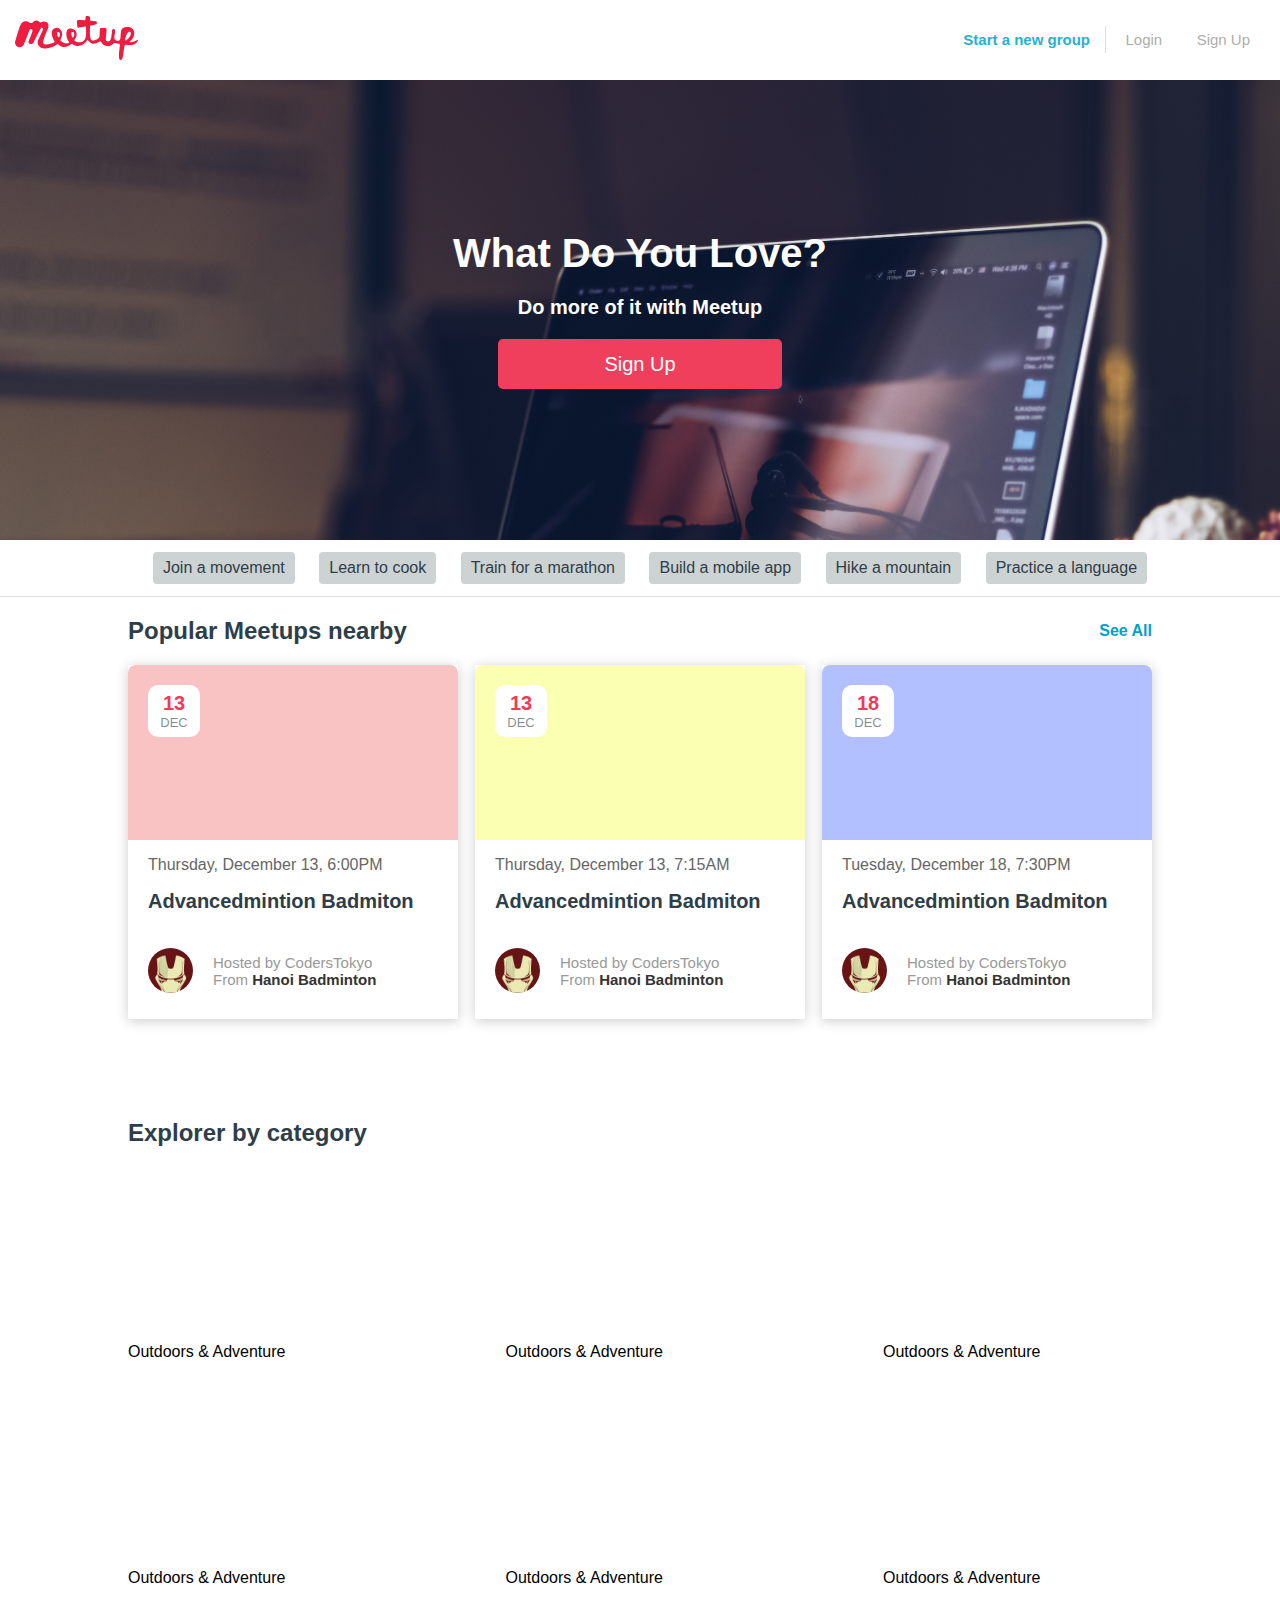
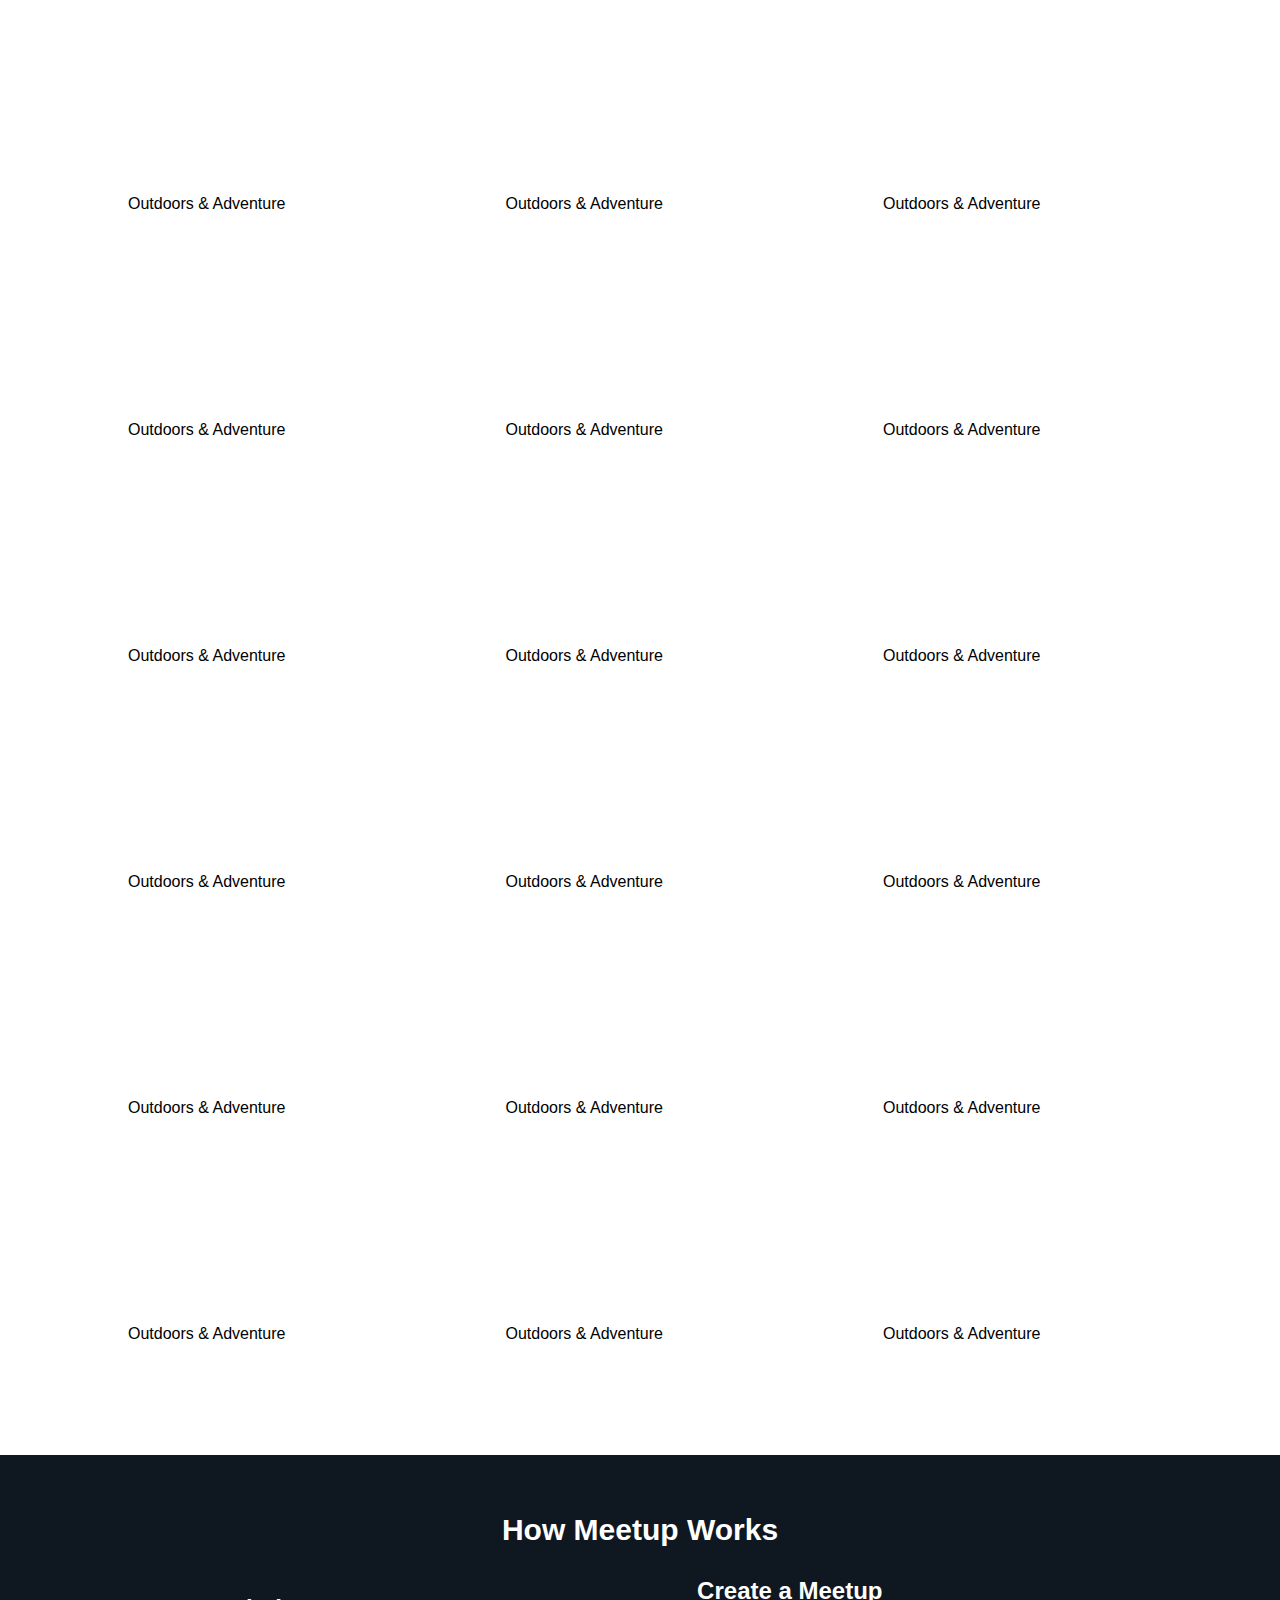
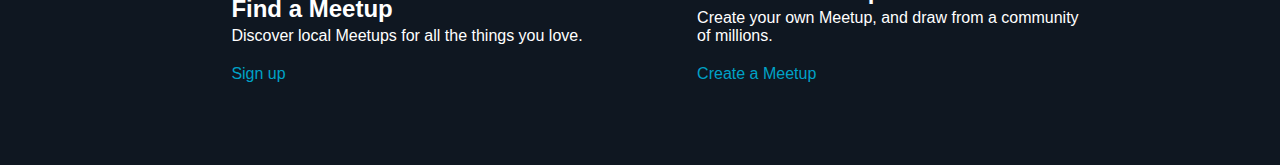
<file: index.html>
<!DOCTYPE html>
<html>

<head>
    <meta charset="utf-8" />
    <meta http-equiv="X-UA-Compatible" content="IE=edge">
    <title>Meetup</title>
    <meta name="viewport" content="width=device-width, initial-scale=1">
    <link rel="stylesheet" href="https://use.fontawesome.com/releases/v5.6.0/css/all.css" integrity="sha384-aOkxzJ5uQz7WBObEZcHvV5JvRW3TUc2rNPA7pe3AwnsUohiw1Vj2Rgx2KSOkF5+h" crossorigin="anonymous">
    <link rel="stylesheet" href="./css/header.css">
    <link rel="stylesheet" href="./css/title.css">
    <link rel="stylesheet" href="./css/navbar.css">
    <link rel="stylesheet" href="./css/main.css">
    <link rel="stylesheet" href="./css/event.css">
    <link rel="stylesheet" href="./css/category.css">
    <link rel="stylesheet" href="./css/shortcutMeetup.css">
</head>

<body>
    <!-- Header -->
    <header id="header">
        <div class="logo">
            <a href="#"><img src="./img/logo.svg"></a>
        </div>
        <div class="bar">
            <ul>
                <li class="hasBorder"><a class="special" href="#">Start a new group</a></li>
                <li><a href="#">Login</a></li>
                <li><a href="#">Sign Up</a></li>
            </ul>
        </div>
    </header>

    <!-- Title -->

    <div class="title">
        <h1>What Do You Love?</h1>
        <p>Do more of it with Meetup</p>
        <a href="#"><span>Sign Up</span></a>
    </div>

    <!-- Navigation Bar -->

    <div class="nav-bar">
        <ul>
            <li class="btn-navBar"><a href="#">Join a movement</a></li>
            <li class="btn-navBar"><a href="#">Learn to cook</a></li>
            <li class="btn-navBar"><a href="#">Train for a marathon</a></li>
            <li class="btn-navBar"><a href="#">Build a mobile app</a></li>
            <li class="btn-navBar"><a href="#">Hike a mountain</a></li>
            <li class="btn-navBar"><a href="#">Practice a language</a></li>
        </ul>
    </div>

    <!-- Event -->

    <section id="event">
        <div class="event-title">
            <h2>Popular Meetups nearby</h2>
            <a href="#" class="see-all">See All</a>
        </div>

        <div class="event-content">
            <div class="event-item">
                <div class="event-img">
                    <div class="event-time">
                        <span class="date">13</span>
                        <span class="month">Dec</span>
                    </div>
                    <div class="overlay overlay1"></div>
                </div>

                <div class="event-text">
                    <div class="location">
                        <p>Thursday, December 13, 6:00PM</p>
                        <h2>Advancedmintion Badmiton</h2>
                    </div>
                    <div class="host-info">
                        <div class="avatar"></div>
                        <p>Hosted by CodersTokyo <br>
                            From <a href="#">Hanoi Badminton</a>
                        </p>
                    </div>
                </div>
            </div>

            <div class="event-item">
                <div class="event-img">
                    <div class="event-time">
                        <span class="date">13</span>
                        <span class="month">Dec</span>
                    </div>
                    <div class="overlay overlay2"></div>
                </div>

                <div class="event-text">
                    <div class="location">
                        <p>Thursday, December 13, 7:15AM</p>
                        <h2>Advancedmintion Badmiton</h2>
                    </div>
                    <div class="host-info">
                        <div class="avatar"></div>
                        <p>Hosted by CodersTokyo <br>
                            From <a href="#">Hanoi Badminton</a>
                        </p>
                    </div>
                </div>
            </div>

            <div class="event-item">
                <div class="event-img">
                    <div class="event-time">
                        <span class="date">18</span>
                        <span class="month">Dec</span>
                    </div>
                    <div class="overlay overlay3"></div>
                </div>

                <div class="event-text">
                    <div class="location">
                        <p>Tuesday, December 18, 7:30PM</p>
                        <h2>Advancedmintion Badmiton</h2>
                    </div>
                    <div class="host-info">
                        <div class="avatar"></div>
                        <p>Hosted by CodersTokyo <br>
                            From <a href="#">Hanoi Badminton</a>
                        </p>
                    </div>
                </div>
            </div>
        </div>
    </section>

    <!-- Category -->
    <section id="category">
        <h2>Explorer by category</h2>
        <div class="category-container">
            <div class="category-item">
                <a href="#">
                    <div class="category-img"></div>
                </a>
                <p>Outdoors & Adventure</p>
            </div>

            <div class="category-item">
                <a href="#">
                    <div class="category-img"></div>
                </a>
                <p>Outdoors & Adventure</p>
            </div>

            <div class="category-item">
                <a href="#">
                    <div class="category-img"></div>
                </a>
                <p>Outdoors & Adventure</p>
            </div>

            <div class="category-item">
                <a href="#">
                    <div class="category-img"></div>
                </a>
                <p>Outdoors & Adventure</p>
            </div>
            <div class="category-item">
                <a href="#">
                    <div class="category-img"></div>
                </a>
                <p>Outdoors & Adventure</p>
            </div>
            <div class="category-item">
                <a href="#">
                    <div class="category-img"></div>
                </a>
                <p>Outdoors & Adventure</p>
            </div>
            <div class="category-item">
                <a href="#">
                    <div class="category-img"></div>
                </a>
                <p>Outdoors & Adventure</p>
            </div>
            <div class="category-item">
                <a href="#">
                    <div class="category-img"></div>
                </a>
                <p>Outdoors & Adventure</p>
            </div>
            <div class="category-item">
                <a href="#">
                    <div class="category-img"></div>
                </a>
                <p>Outdoors & Adventure</p>
            </div>
            <div class="category-item">
                <a href="#">
                    <div class="category-img"></div>
                </a>
                <p>Outdoors & Adventure</p>
            </div>
            <div class="category-item">
                <a href="#">
                    <div class="category-img"></div>
                </a>
                <p>Outdoors & Adventure</p>
            </div>
            <div class="category-item">
                <a href="#">
                    <div class="category-img"></div>
                </a>
                <p>Outdoors & Adventure</p>
            </div>
            <div class="category-item">
                <a href="#">
                    <div class="category-img"></div>
                </a>
                <p>Outdoors & Adventure</p>
            </div>
            <div class="category-item">
                <a href="#">
                    <div class="category-img"></div>
                </a>
                <p>Outdoors & Adventure</p>
            </div>
            <div class="category-item">
                <a href="#">
                    <div class="category-img"></div>
                </a>
                <p>Outdoors & Adventure</p>
            </div>
            <div class="category-item">
                <a href="#">
                    <div class="category-img"></div>
                </a>
                <p>Outdoors & Adventure</p>
            </div>
            <div class="category-item">
                <a href="#">
                    <div class="category-img"></div>
                </a>
                <p>Outdoors & Adventure</p>
            </div>
            <div class="category-item">
                <a href="#">
                    <div class="category-img"></div>
                </a>
                <p>Outdoors & Adventure</p>
            </div>
            <div class="category-item">
                <a href="#">
                    <div class="category-img"></div>
                </a>
                <p>Outdoors & Adventure</p>
            </div>
            <div class="category-item">
                <a href="#">
                    <div class="category-img"></div>
                </a>
                <p>Outdoors & Adventure</p>
            </div>
            <div class="category-item">
                <a href="#">
                    <div class="category-img"></div>
                </a>
                <p>Outdoors & Adventure</p>
            </div>
            <div class="category-item">
                <a href="#">
                    <div class="category-img"></div>
                </a>
                <p>Outdoors & Adventure</p>
            </div>
            <div class="category-item">
                <a href="#">
                    <div class="category-img"></div>
                </a>
                <p>Outdoors & Adventure</p>
            </div>
            <div class="category-item">
                <a href="#">
                    <div class="category-img"></div>
                </a>
                <p>Outdoors & Adventure</p>
            </div>
        </div>
    </section>

    <!-- How Meetup Works -->
    <section id="howMeetupWorks">
        <h2 class="howMeetupWorks-title">How Meetup Works</h2>
        <div class="howMeetupWords-container">

            <div class="howMeetupWorks-find">
                <i class="fas fa-search"></i>
                <div class="howMeetup-findContent">
                    <h2>Find a Meetup</h2>
                    <p>Discover local Meetups for all the things you love.</p>
                    <a href="#" class="findMeetup">
                        Sign up
                        <i class="fas fa-arrow-right"></i>
                    </a>
                </div>
            </div>

            <div class="howMeetupWorks-create">
                <i class="fas fa-plus"></i>
                <div class="howMeetup-createContent">
                    <h2>Create a Meetup</h2>
                    <p>Create your own Meetup, and draw from a community <br> of millions.</p>
                    <a href="#" class="createMeetup">
                        Create a Meetup
                        <i class="fas fa-arrow-right"></i>
                    </a>
                </div>
            </div>
        </div>
    </section>
</body>

</html>
</file>
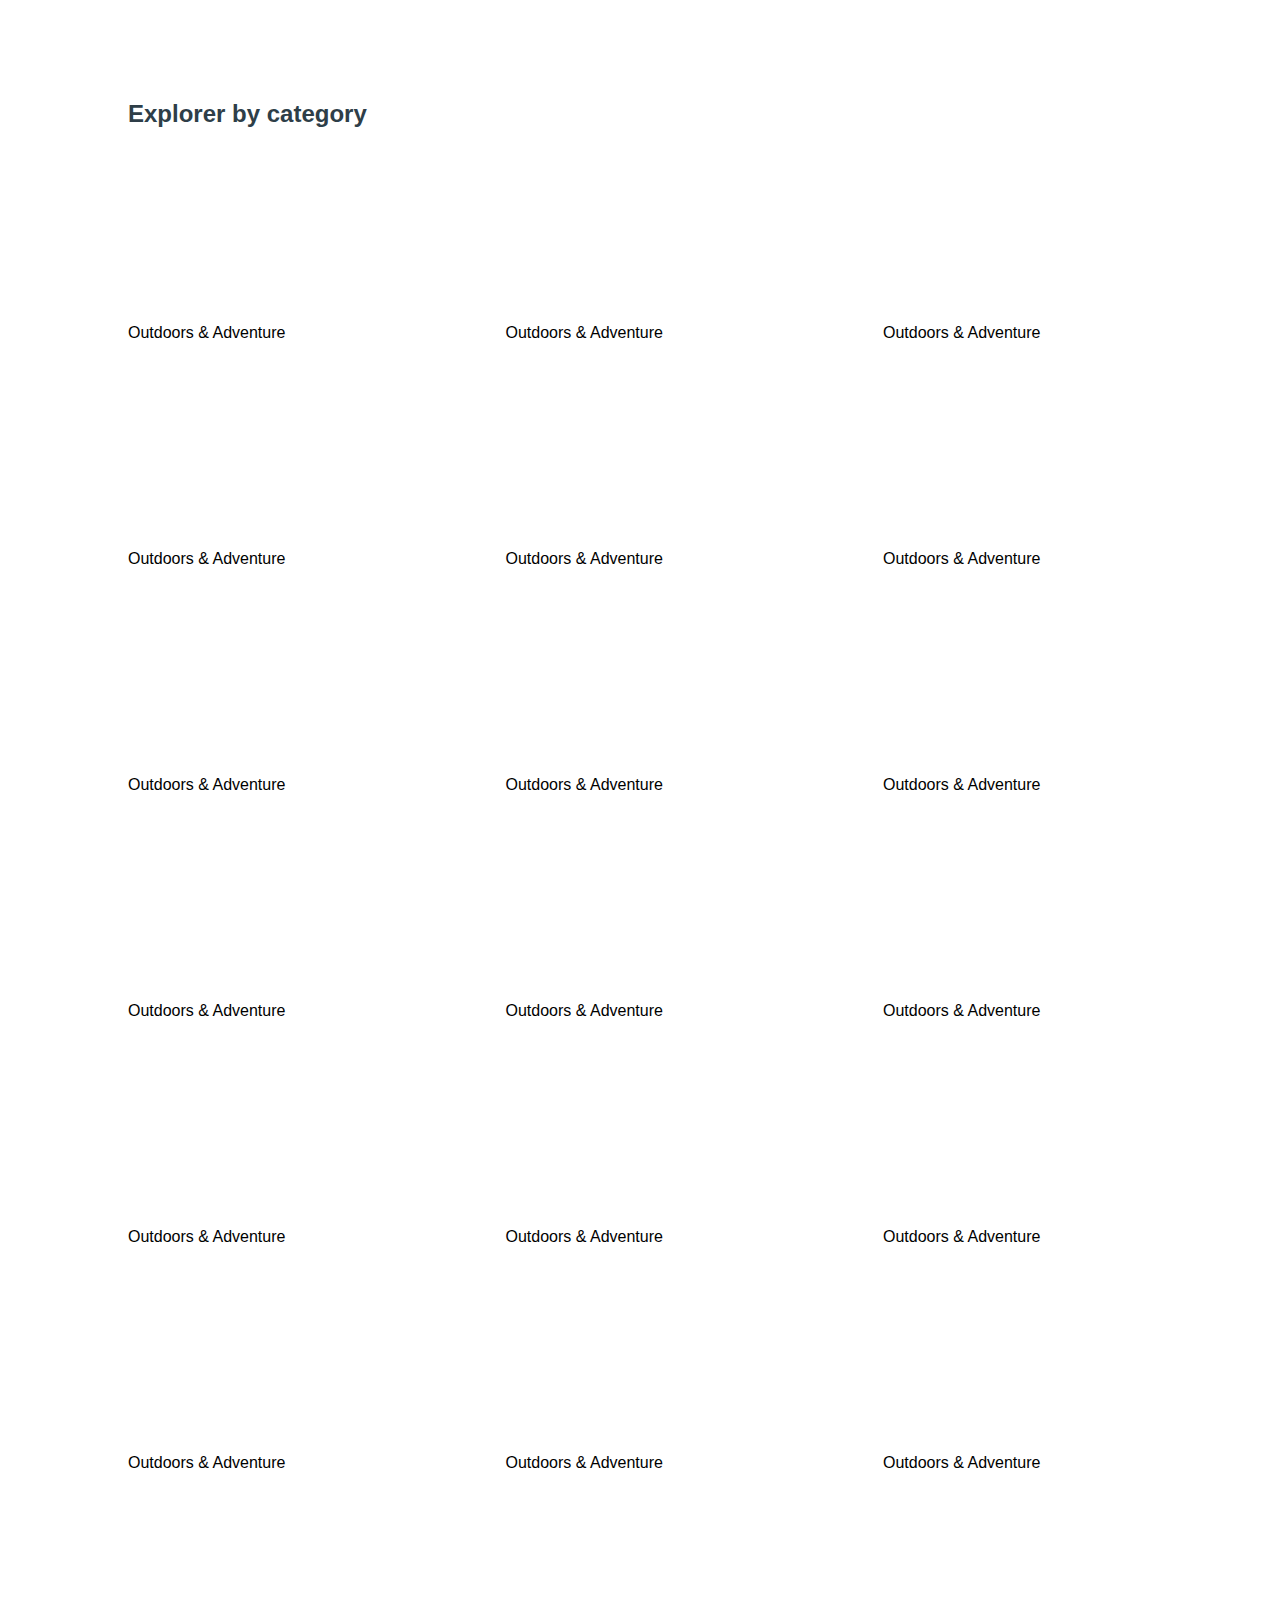
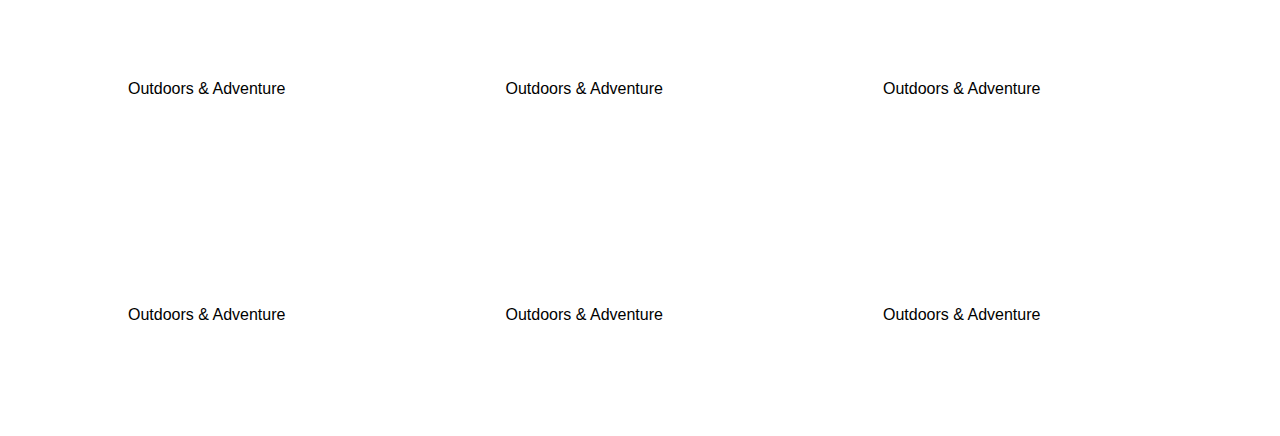
<file: components/category.html>
<!DOCTYPE html>
<html>

<head>
    <meta charset="utf-8" />
    <meta http-equiv="X-UA-Compatible" content="IE=edge">
    <title>Category</title>
    <meta name="viewport" content="width=device-width, initial-scale=1">
    <link rel="stylesheet" href="../css/main.css" />
    <link rel="stylesheet" href="../css/category.css">
</head>

<body>
    <section id="category">
        <h2>Explorer by category</h2>
        <div class="category-container">
            <div class="category-item">
                <a href="#">
                    <div class="category-img"></div>
                </a>
                <p>Outdoors & Adventure</p>
            </div>

            <div class="category-item">
                <a href="#">
                    <div class="category-img" ></div>
                </a>
                <p>Outdoors & Adventure</p>
            </div>

            <div class="category-item">
                <a href="#">
                    <div class="category-img"></div>
                </a>
                <p>Outdoors & Adventure</p>
            </div>

            <div class="category-item">
                <a href="#">
                    <div class="category-img"></div>
                </a>
                <p>Outdoors & Adventure</p>
            </div>
            <div class="category-item">
                <a href="#">
                    <div class="category-img"></div>
                </a>
                <p>Outdoors & Adventure</p>
            </div>
            <div class="category-item">
                <a href="#">
                    <div class="category-img"></div>
                </a>
                <p>Outdoors & Adventure</p>
            </div>
            <div class="category-item">
                <a href="#">
                    <div class="category-img"></div>
                </a>
                <p>Outdoors & Adventure</p>
            </div>
            <div class="category-item">
                <a href="#">
                    <div class="category-img"></div>
                </a>
                <p>Outdoors & Adventure</p>
            </div>
            <div class="category-item">
                <a href="#">
                    <div class="category-img"></div>
                </a>
                <p>Outdoors & Adventure</p>
            </div>
            <div class="category-item">
                <a href="#">
                    <div class="category-img"></div>
                </a>
                <p>Outdoors & Adventure</p>
            </div>
            <div class="category-item">
                <a href="#">
                    <div class="category-img"></div>
                </a>
                <p>Outdoors & Adventure</p>
            </div>
            <div class="category-item">
                <a href="#">
                    <div class="category-img"></div>
                </a>
                <p>Outdoors & Adventure</p>
            </div>
            <div class="category-item">
                <a href="#">
                    <div class="category-img"></div>
                </a>
                <p>Outdoors & Adventure</p>
            </div>
            <div class="category-item">
                <a href="#">
                    <div class="category-img"></div>
                </a>
                <p>Outdoors & Adventure</p>
            </div>
            <div class="category-item">
                <a href="#">
                    <div class="category-img"></div>
                </a>
                <p>Outdoors & Adventure</p>
            </div>
            <div class="category-item">
                <a href="#">
                    <div class="category-img"></div>
                </a>
                <p>Outdoors & Adventure</p>
            </div>
            <div class="category-item">
                <a href="#">
                    <div class="category-img"></div>
                </a>
                <p>Outdoors & Adventure</p>
            </div>
            <div class="category-item">
                <a href="#">
                    <div class="category-img"></div>
                </a>
                <p>Outdoors & Adventure</p>
            </div>
            <div class="category-item">
                <a href="#">
                    <div class="category-img"></div>
                </a>
                <p>Outdoors & Adventure</p>
            </div>
            <div class="category-item">
                <a href="#">
                    <div class="category-img"></div>
                </a>
                <p>Outdoors & Adventure</p>
            </div>
            <div class="category-item">
                <a href="#">
                    <div class="category-img"></div>
                </a>
                <p>Outdoors & Adventure</p>
            </div>
            <div class="category-item">
                <a href="#">
                    <div class="category-img"></div>
                </a>
                <p>Outdoors & Adventure</p>
            </div>
            <div class="category-item">
                <a href="#">
                    <div class="category-img"></div>
                </a>
                <p>Outdoors & Adventure</p>
            </div>
            <div class="category-item">
                <a href="#">
                    <div class="category-img"></div>
                </a>
                <p>Outdoors & Adventure</p>
            </div>
        </div>
    </section>
</body>

</html>
</file>
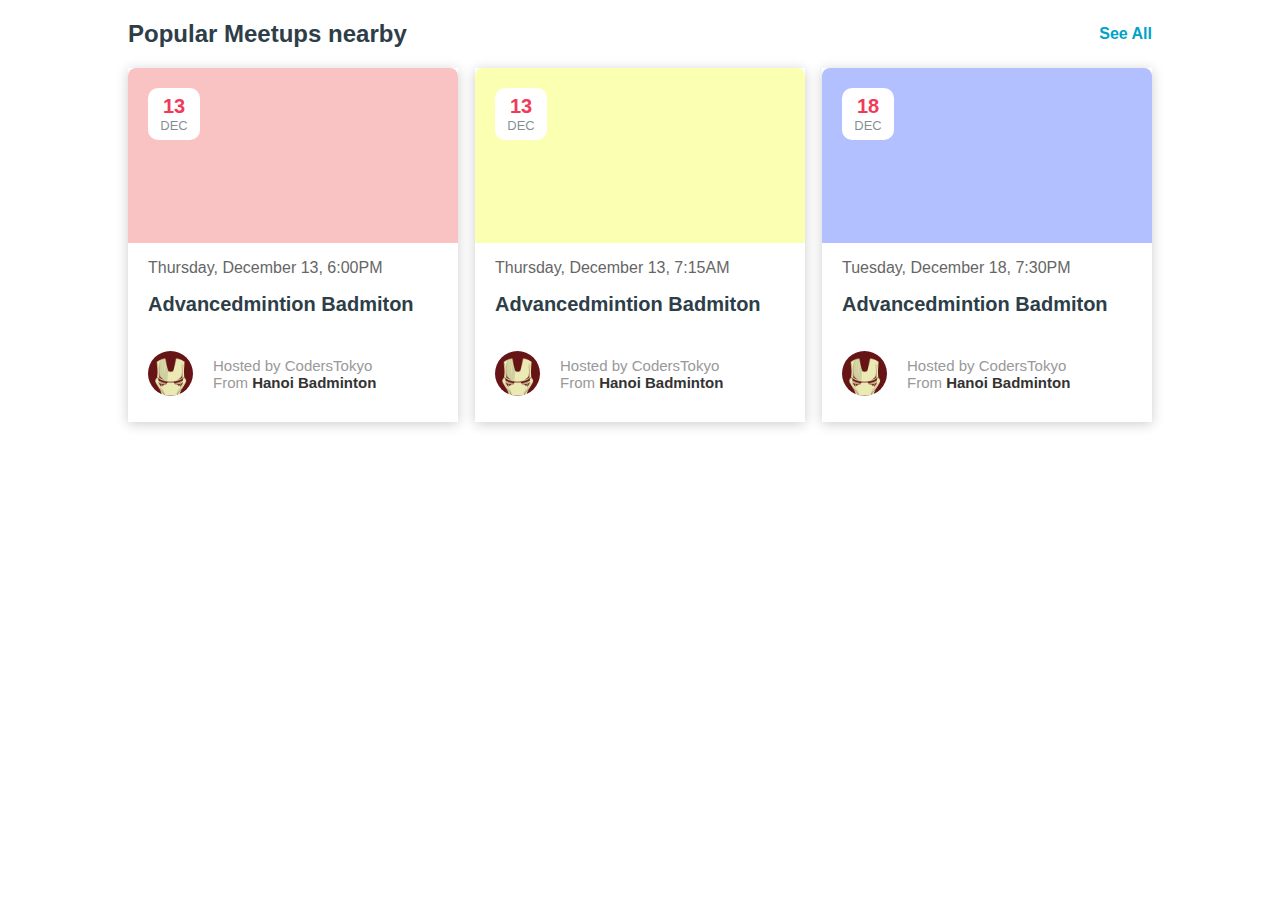
<file: components/event.html>
<!DOCTYPE html>
<html>

<head>
    <meta charset="utf-8" />
    <meta http-equiv="X-UA-Compatible" content="IE=edge">
    <title>Event</title>
    <meta name="viewport" content="width=device-width, initial-scale=1">
    <link rel="stylesheet" href="../css/main.css" />
    <link rel="stylesheet" href="../css/event.css">
</head>

<body>
    <section id="event">
        <div class="event-title">
            <h2>Popular Meetups nearby</h2>
            <a href="#" class="see-all">See All</a>
        </div>

        <div class="event-content">
            <div class="event-item">
                <div class="event-img">
                    <div class="event-time">
                        <span class="date">13</span>
                        <span class="month">Dec</span>
                    </div>
                    <div class="overlay overlay1"></div>
                </div>

                <div class="event-text">
                    <div class="location">
                        <p>Thursday, December 13, 6:00PM</p>
                        <h2>Advancedmintion Badmiton</h2>
                    </div>
                    <div class="host-info">
                        <div class="avatar"></div>
                        <p>Hosted by CodersTokyo <br>
                            From <a href="#">Hanoi Badminton</a>
                        </p>
                    </div>
                </div>
            </div>

            <div class="event-item">
                <div class="event-img">
                    <div class="event-time">
                        <span class="date">13</span>
                        <span class="month">Dec</span>
                    </div>
                    <div class="overlay overlay2"></div>
                </div>

                <div class="event-text">
                    <div class="location">
                        <p>Thursday, December 13, 7:15AM</p>
                        <h2>Advancedmintion Badmiton</h2>
                    </div>
                    <div class="host-info">
                        <div class="avatar"></div>
                        <p>Hosted by CodersTokyo <br>
                            From <a href="#">Hanoi Badminton</a>
                        </p>
                    </div>
                </div>
            </div>

            <div class="event-item">
                <div class="event-img">
                    <div class="event-time">
                        <span class="date">18</span>
                        <span class="month">Dec</span>
                    </div>
                    <div class="overlay overlay3"></div>
                </div>

                <div class="event-text">
                    <div class="location">
                        <p>Tuesday, December 18, 7:30PM</p>
                        <h2>Advancedmintion Badmiton</h2>
                    </div>
                    <div class="host-info">
                        <div class="avatar"></div>
                        <p>Hosted by CodersTokyo <br>
                            From <a href="#">Hanoi Badminton</a>
                        </p>
                    </div>
                </div>
            </div>
        </div>
    </section>
</body>

</html>
</file>
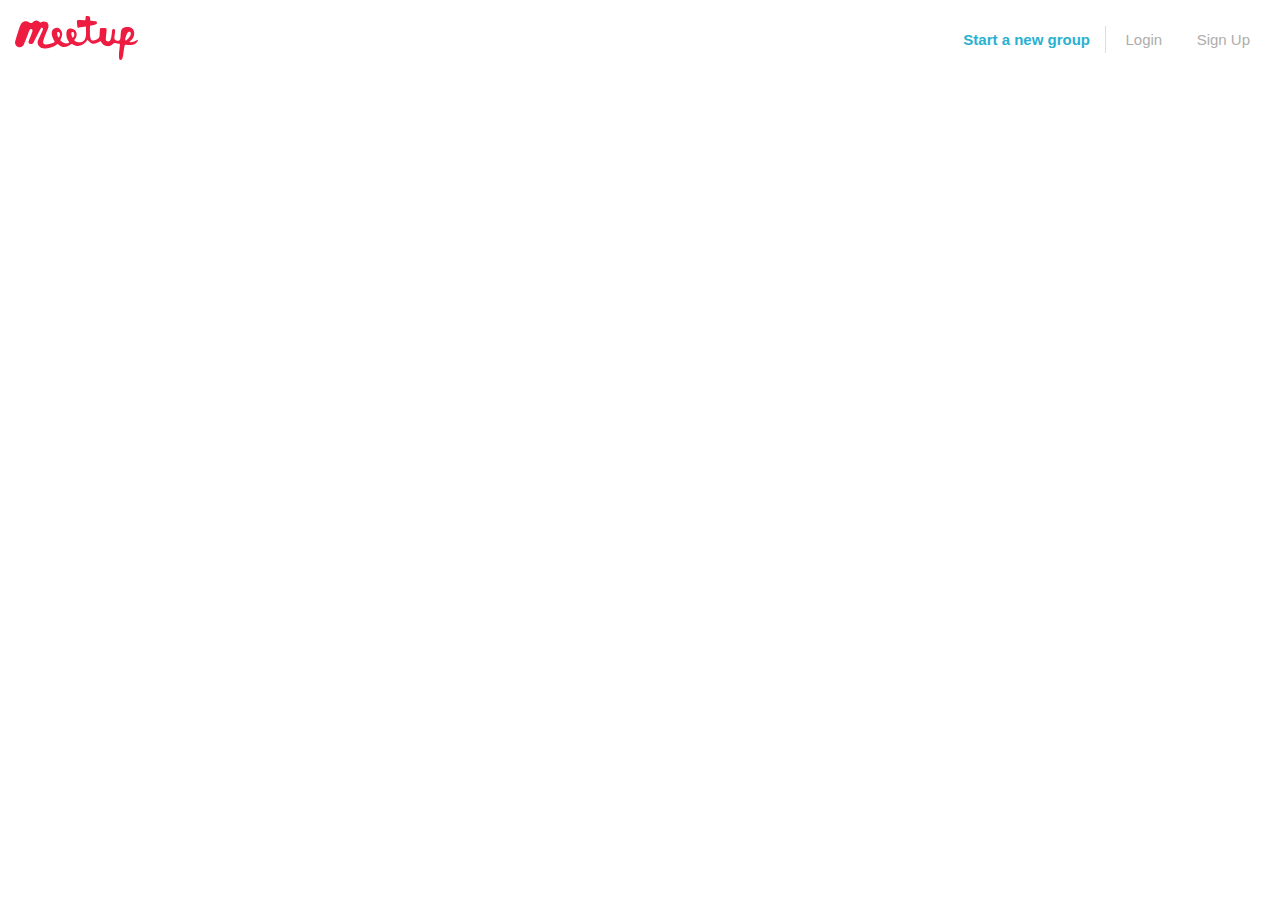
<file: components/header.html>
<!DOCTYPE html>
<html lang="en">
<head>
    <link rel="stylesheet" href="../css/main.css">
    <link rel="stylesheet" href="../css/header.css">
    <title>Meetup</title>
</head>
<body>
    <header id="header">
        <div class="logo">
            <a href="#"><img src="../img/logo.svg"></a>
        </div>
        <div class="bar">
            <ul>
                <li class="hasBorder"><a class="special" href="#">Start a new group</a></li>
                <li><a href="#">Login</a></li>
                <li><a href="#">Sign Up</a></li>
            </ul>
        </div>
    </header>
</body>
</html>
</file>
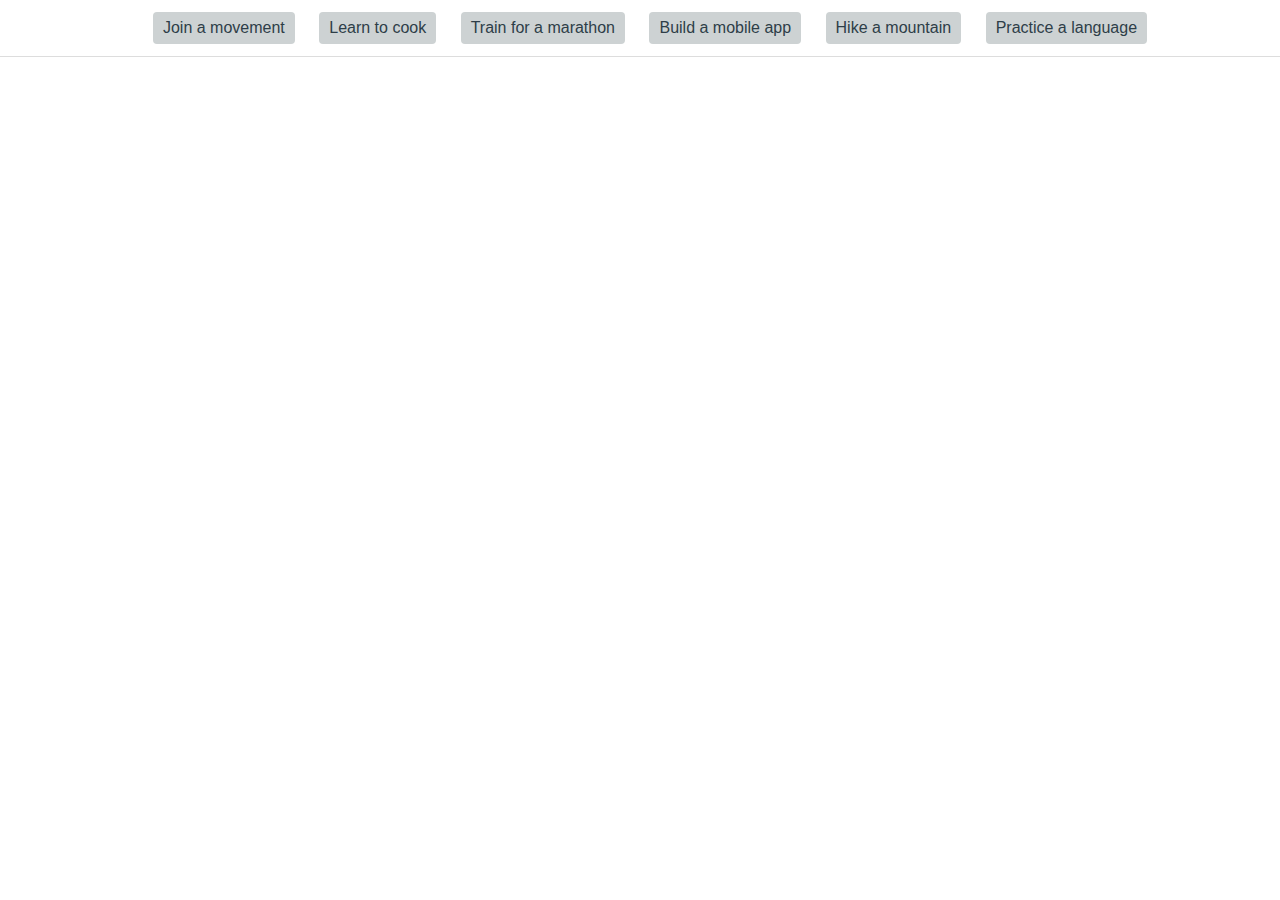
<file: components/navbar.html>
<!DOCTYPE html>
<html>
<head>
    <meta charset="utf-8" />
    <meta http-equiv="X-UA-Compatible" content="IE=edge">
    <title>Navigation Bar</title>
    <meta name="viewport" content="width=device-width, initial-scale=1">
    <link rel="stylesheet"  href="../css/main.css" />
    <link rel="stylesheet" href="../css/navbar.css">
</head>
<body>
    <div class="nav-bar">
        <ul>
            <li class="btn-navBar"><a href="#">Join a movement</a></li>
            <li class="btn-navBar"><a href="#">Learn to cook</a></li>
            <li class="btn-navBar"><a href="#">Train for a marathon</a></li>
            <li class="btn-navBar"><a href="#">Build a mobile app</a></li>
            <li class="btn-navBar"><a href="#">Hike a mountain</a></li>
            <li class="btn-navBar"><a href="#">Practice a language</a></li>
        </ul>
    </div> 
</body>
</html>
</file>
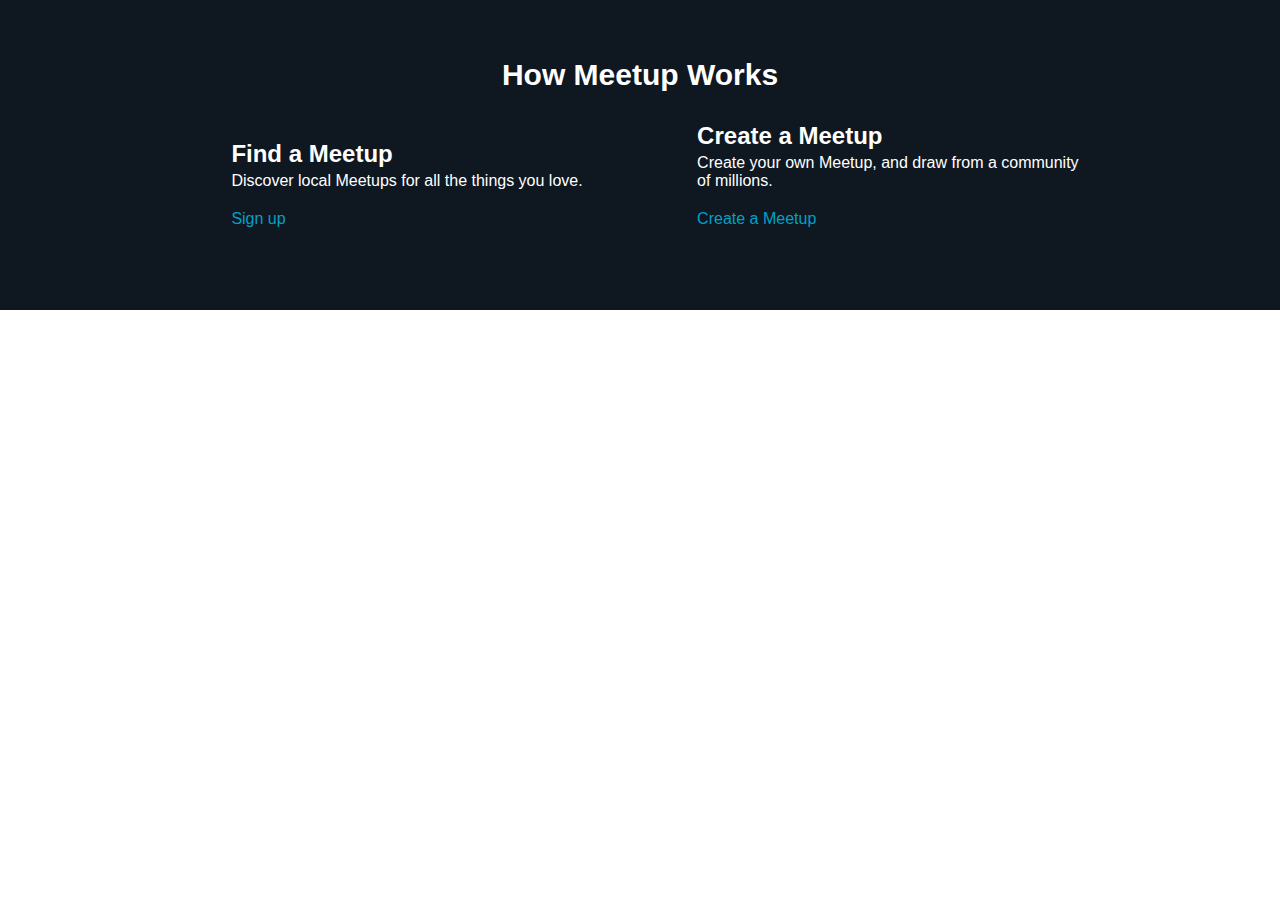
<file: components/shortcutMeetup.html>
<!DOCTYPE html>
<html>
<head>
    <meta charset="utf-8" />
    <meta http-equiv="X-UA-Compatible" content="IE=edge">
    <title>How Meetup Works</title>
    <meta name="viewport" content="width=device-width, initial-scale=1">
    <link rel="stylesheet" href="../css/main.css" />
    <link rel="stylesheet" href="../css/shortcutMeetup.css">
    <link rel="stylesheet" href="https://use.fontawesome.com/releases/v5.6.0/css/all.css" integrity="sha384-aOkxzJ5uQz7WBObEZcHvV5JvRW3TUc2rNPA7pe3AwnsUohiw1Vj2Rgx2KSOkF5+h" crossorigin="anonymous">
</head>
<body>
    <section id="howMeetupWorks">
        <h2 class="howMeetupWorks-title">How Meetup Works</h2>
        <div class="howMeetupWords-container">

            <div class="howMeetupWorks-find">
                <i class="fas fa-search"></i>
                <div class="howMeetup-findContent">
                    <h2>Find a Meetup</h2>
                    <p>Discover local Meetups for all the things you love.</p>
                    <a href="#" class="findMeetup">
                        Sign up
                        <i class="fas fa-arrow-right"></i>
                    </a>
                </div>
            </div>

            <div class="howMeetupWorks-create">
                <i class="fas fa-plus"></i>
                <div class="howMeetup-createContent">
                    <h2>Create a Meetup</h2>
                    <p>Create your own Meetup, and draw from a community <br> of millions.</p>
                    <a href="#" class="createMeetup">
                            Create a Meetup
                        <i class="fas fa-arrow-right"></i>
                    </a>
                </div>
            </div>
        </div>
    </section>
</body>
</html>
</file>
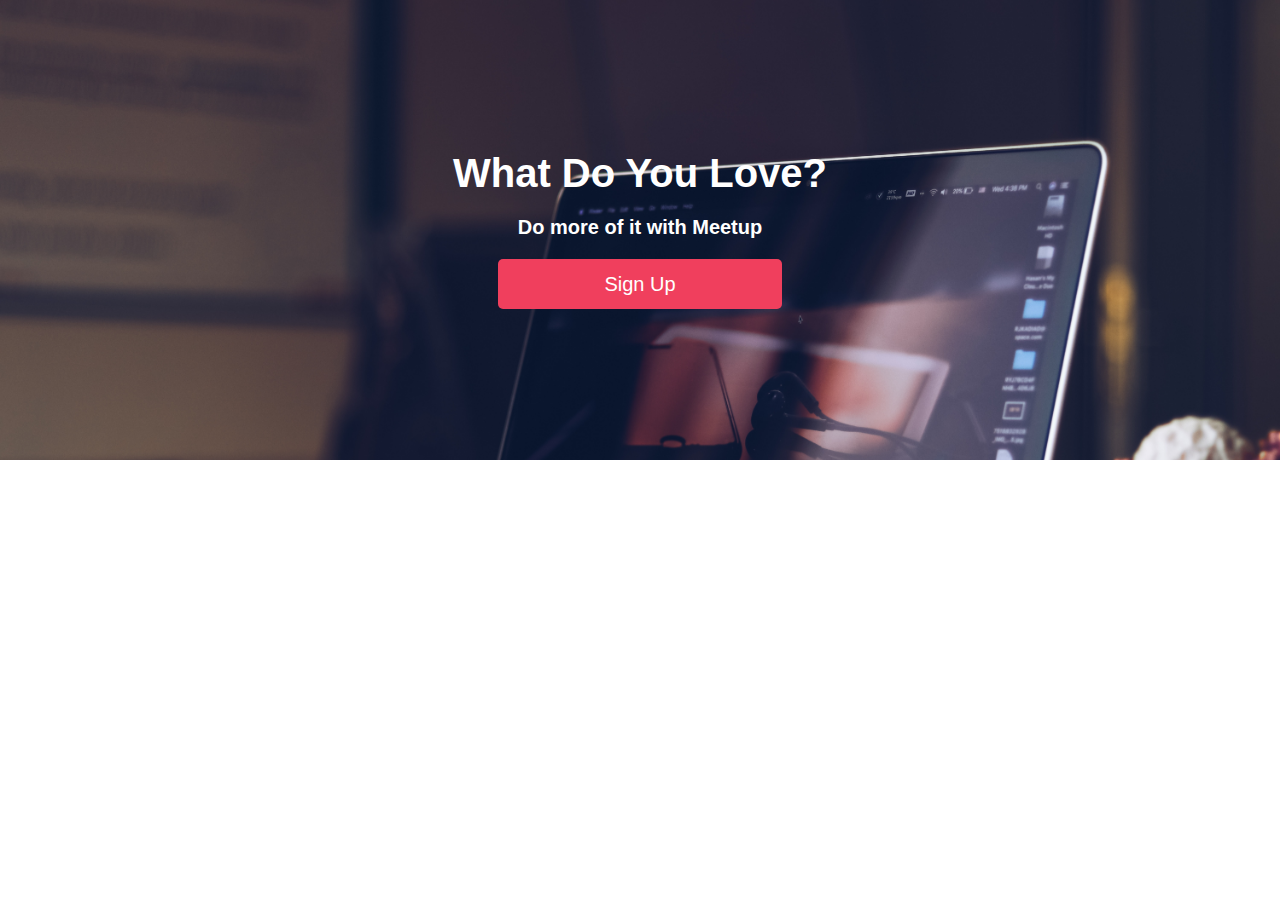
<file: components/title.html>
<!DOCTYPE html>
<html>
<head>
    <meta charset="utf-8" />
    <title>Title</title>
    <meta name="viewport" content="width=device-width, initial-scale=1">
    <link rel="stylesheet" href="../css/main.css"/>
    <link rel="stylesheet" href="../css/title.css"/>
</head>
<body>
    <div class="title">
        <h1>What Do You Love?</h1>
        <p>Do more of it with Meetup</p>
        <a href="#"><span>Sign Up</span></a>
    </div>
</body>
</html>
</file>
<file: css/header.css>
#header {
    display: flex;
    justify-content: space-between;
    align-items: center;
    padding: 15px;
}
.logo img {
    width: 123px;
}

.bar ul {
    list-style: none;
}

.bar li{
    font-size: 15px;
    display: inline;
    padding: 5px 15px;
}
.bar a {
    text-decoration: none;
    color: #adadad;
}
.hasBorder {
    border-right: 1px solid #ddd;
    height: auto;
}

.special {
    font-weight: 700;
    color: #29B1D0 !important;

}
</file>
<file: css/title.css>
.title {
    padding: 0;
    display: flex;
    flex-flow: column;
    height: 460px;
    font-size: 20px;
    justify-content: center;
    align-items: center;
    background-image: url(../img/bg.jpg);
    background-size: cover;
    color: #FFF;
}

.title h1 {
    margin: 0;
    padding: 0;
}

.title p{
    font-weight: 600;
}
.title a {
    height: 50px;
    width: 284px;
    background-color: #f03f5d;
    text-decoration: none;
    color: #FFF;
    border-radius: 5px;
    display: flex;
    justify-content: center;
    align-items: center; 
}

.title a:hover{
    background-color: #eb2143;
}
</file>
<file: css/navbar.css>
.nav-bar {
    display: flex;
    justify-content: center;
    border-bottom: 1px solid #DDD;
    padding: 0;
    margin: 0;
}
.nav-bar ul{
    margin: 12px;
}
.nav-bar li {
    height: 12px;
    border-radius: 4px;
    background-color: rgb(205, 210, 211);
    display: inline-flex;
    align-items: center;
    margin-right: 20px;
    padding: 10px;
}

.nav-bar a {
    color: #2E3E48;
    text-decoration: none;
}
</file>
<file: css/main.css>
body {
    margin: 0;
    padding: 0;
    font-family: Arial, Helvetica, sans-serif;
   
}
</file>
<file: css/event.css>
#event {
    padding: 0 10%;
    margin: 0 auto; 
}

.event-content {
    display: flex;
    flex-direction: row;
    justify-content: space-between;
    cursor: pointer;
}
.event-item {
    width: 330px;
    box-shadow: .2px 2px 12px rgba(0, 0, 0, .2);   
}
.event-title {
    display: flex;
    align-items: center;
    justify-content: space-between; 
}

.event-title h2 {
    color: #2e3e48;
}

.event-title a {
    font-weight: 600;
    color: rgb(0, 162, 199);
    text-decoration: none;
}

.event-title a:hover {
    cursor: pointer;
    text-decoration: underline;
}

 .event-img {
    border-radius: 8px 8px 0 0;
    background-image: url('https://secure.meetupstatic.com/photo_api/event/rx1100x800/dt7700c8xff7900/sgdf8cd8a18f/464556631.jpeg');
    width: 100%;
    height: 175px;
    background-size: cover;
    background-position: 50%;
    position: relative;
}

.event-img .event-time {
    position: absolute;
    border-radius: 10px;
    height: 36px;
    width: 36px;
    background-color: #FFF;
    padding: 8px;
    margin: 20px;
    display: flex;
    justify-content: center;
    align-items: center;
    flex-direction: column;
    z-index: 1;
}

.event-time .date {
    color: #f13a59;
    font-weight: bold;
    font-size: 20px;
}

.event-time .month {
    color: rgba(46,62,72,.6);
    font-weight: 500;
    font-size: 13px;
    text-transform: uppercase;
}

.overlay {
    position: absolute;
    width: 100%;
    height: 100%;
    opacity: 0.3;
    border-top-left-radius: 8px;
    border-top-right-radius: 8px;
}

.overlay1 {
    background-color: #ee3939;
}

.overlay2 {
    background-color: #eeff00;
}

.overlay3 {
    background-color: #002fff;
}

.event-text .location{
    padding: 0 20px 16px;
    margin-bottom: 0;
}

.location p {
    margin: 0;
    padding-top: 16px;
    color: #666;
}

.location h2 {
    padding: 0;
    margin-top: 16px;
    margin-bottom: 0;
    color: #2e3e48;
    font-size: 20px;
}

.host-info{
    padding: 10px 24px 16px 20px;
    display: flex;
    align-items: center;
}
.host-info p {
    font-size: 15px;
    color: #999;
}
.host-info a {
    text-decoration: none;
    color: #333;
    font-weight: bold;  
}

.host-info .avatar {
    background: url('../img/avatar.jpg');
    background-size: cover;
    width: 45px;
    height: 45px;
    border-radius: 50%;
    margin-right: 20px;
}
</file>
<file: css/category.css>
#category {
    padding: 80px 10%;
    margin: 0 auto;
}

.category-container{
    display: flex;
    justify-content: space-between;
}
#category h2 {
    color: #2e3e48;
    font-weight: 600;
}

.category-item {
    padding: 0 16px 16px 0;
}
.category-item .category-img {
    width: 253px;
    height: 160px;
    background-image: url('https://secure.meetupstatic.com/photos/event/4/8/3/f/600_450858495.jpeg');
    background-size: cover;
    border-radius: 8px;
}

.category-container {
    display: flex;
    flex-flow: row wrap;
}
</file>
<file: css/shortcutMeetup.css>
#howMeetupWorks {
    width: 100%;
    height: 310px;
    background-color: #0f1721;
    display: flex;
    justify-content: center;
    align-items: center;
    flex-direction: column;
}

i {
    font-size: 50px;
    color: #00a2c7;
}
.howMeetupWorks-title {
    font-size: 30px;
    display: inline-flex;
    margin: 0 0 10px 0;
    color: #FFF;
    padding-bottom: 20px;
}

.findMeetup i,.createMeetup i{
    font-size: 14px;
}

.howMeetupWorks-find a, .howMeetupWorks-create a{
   
    color: #00a2c7;
    text-decoration: none;
}
.howMeetupWorks-find,.howMeetupWorks-create {
    display: inline-flex;
    color: #FFF;
}

.howMeetup-findContent,.howMeetup-createContent {
    padding-left: 30px;
    margin: 0 0 20px 0;
}
.howMeetup-findContent h2,.howMeetup-createContent h2{
    margin: 0;
}
.howMeetup-findContent p,.howMeetup-createContent p {
    padding: 0;
    margin: 4px 0 20px 0;
}

.howMeetupWorks-create {
    display: inline-flex;
    margin: 0 0 0 80px;
}
</file>
